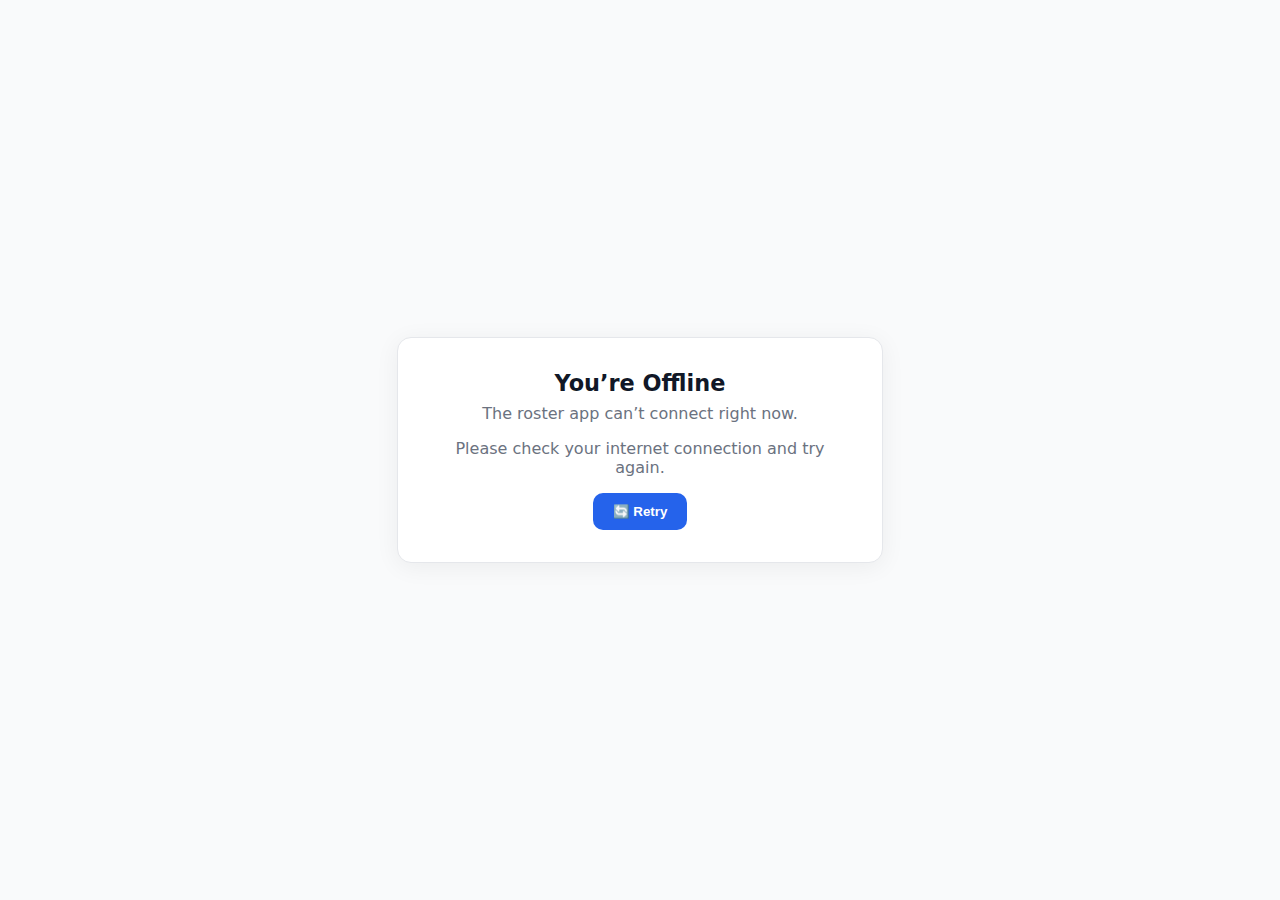
<file: offline.html>
<!DOCTYPE html>
<html lang="en">
<head>
  <meta charset="utf-8">
  <title>Offline — HSAAS On-Call Roster</title>
  <meta name="viewport" content="width=device-width, initial-scale=1">

  <style>
    :root {
      --bg: #f9fafb;
      --card-bg: #fff;
      --border: #e5e7eb;
      --text: #111827;
      --muted: #6b7280;
      --primary: #2563eb;
    }
    body {
      margin: 0;
      font-family: system-ui, -apple-system, Segoe UI, Roboto, sans-serif;
      background: var(--bg);
      display: grid;
      place-items: center;
      height: 100vh;
      color: var(--text);
    }
    .card {
      background: var(--card-bg);
      border: 1px solid var(--border);
      border-radius: 14px;
      padding: 2rem;
      max-width: 420px;
      width: 92%;
      box-shadow: 0 4px 24px rgba(0,0,0,.06);
      text-align: center;
      animation: fadeIn .6s ease;
    }
    h1 {
      font-size: 1.4rem;
      margin: 0 0 .5rem;
    }
    p {
      margin: 0 0 1rem;
      color: var(--muted);
    }
    button {
      padding: .7rem 1.2rem;
      border-radius: 10px;
      border: 0;
      font-weight: 600;
      background: var(--primary);
      color: white;
      cursor: pointer;
    }
    @keyframes fadeIn {
      from { opacity: 0; transform: translateY(10px); }
      to { opacity: 1; transform: translateY(0); }
    }
  </style>
</head>
<body>
  <div class="card">
    <h1>You’re Offline</h1>
    <p>The roster app can’t connect right now.</p>
    <p>Please check your internet connection and try again.</p>
    <button onclick="location.reload()">🔄 Retry</button>
  </div>
</body>
</html>
</file>
